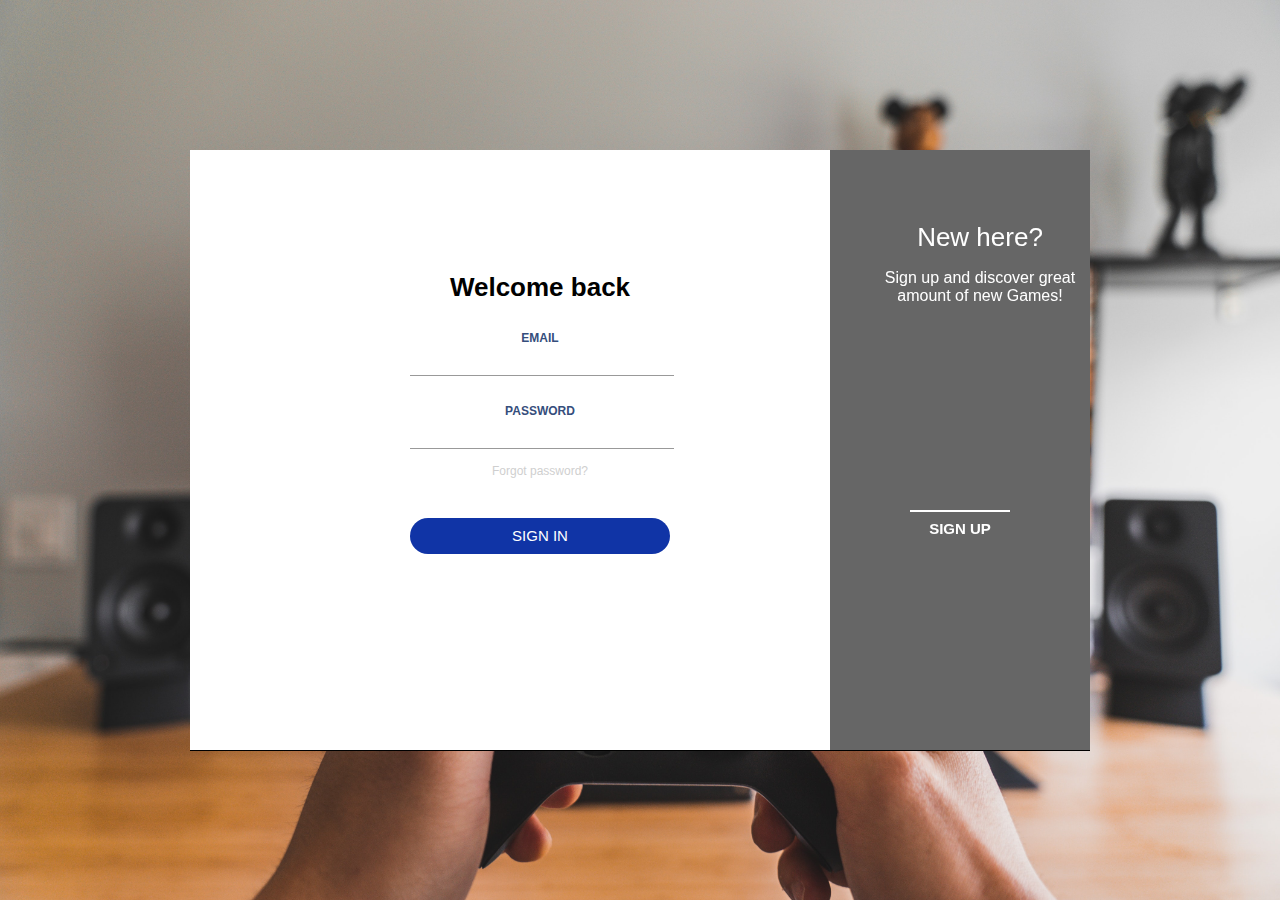
<file: Login page/index.html>
<!DOCTYPE html>
<html lang="en">
<head>
    <meta charset="UTF-8">
    <meta http-equiv="X-UA-Compatible" content="IE=edge">
    <meta name="viewport" content="width=device-width, initial-scale=1.0">
    <link rel="stylesheet" href="style.css">
    <title>Signin | Signup</title>
</head>
<body>
  <div class="bg-login">
    <img class="bg-image" src="789.jpg" width="100%" height="100%" alt="">
    <div class="cont">
      <div class="form sign-in">
        <h2 class="h2-login">Welcome back</h2>
        <label class="label-login">
          <span class="span-login">Email</span>
          <input class="input-login" type="email" />
        </label>
        <label class="label-login">
          <span class="span-login">Password</span>
          <input class="input-login" type="password" />
        </label>
        <p class="forgot-pass">Forgot password?</p>
        <button type="button" class="submit">Sign In</button>
      </div>
      <div class="sub-cont">
        <div class="img">
          <div class="img__text m--up">
            <h2 class="h2-login">New here?</h2>
            <p>Sign up and discover great <br> amount of new Games!</p>
          </div>
          <div class="img__text m--in">
            <h2 class="h2-login">One of us?</h2>
            <p>If you already has an account,<br> We've missed you!</p>
          </div>
          <div class="img__btn">
            <span class=" btn-slide span-login m--up">Sign Up</span>
            <span class=" btn-slide span-login m--in ">Sign In</span>
          </div>
        </div>
        <div class="form sign-up">
          <h2 class="h2-login">Time to Play like Pro,</h2>
          <label class="label-login">
            <span class="span-login">Name</span>
            <input class="input-login" type="text" />
          </label>
          <label class="label-login">
            <span class="span-login">Email</span>
            <input class="input-login" type="email" />
          </label>
          <label class="label-login">
            <span class="span-login">Password</span>
            <input class="input-login" type="password" />
          </label>
           <label class="label-login">
            <span class="span-login">Re-enter Password</span>
            <input class="input-login" type="password" />
          </label>
          <button type="button" class="submit">Sign Up</button>
        </div>
      </div>
    </div>
  </div> 
  <script>
    document.querySelector('.img__btn').addEventListener('click', function() {
    document.querySelector('.cont').classList.toggle('s--signup');
  });
  </script>    
</body>
</html>
</file>
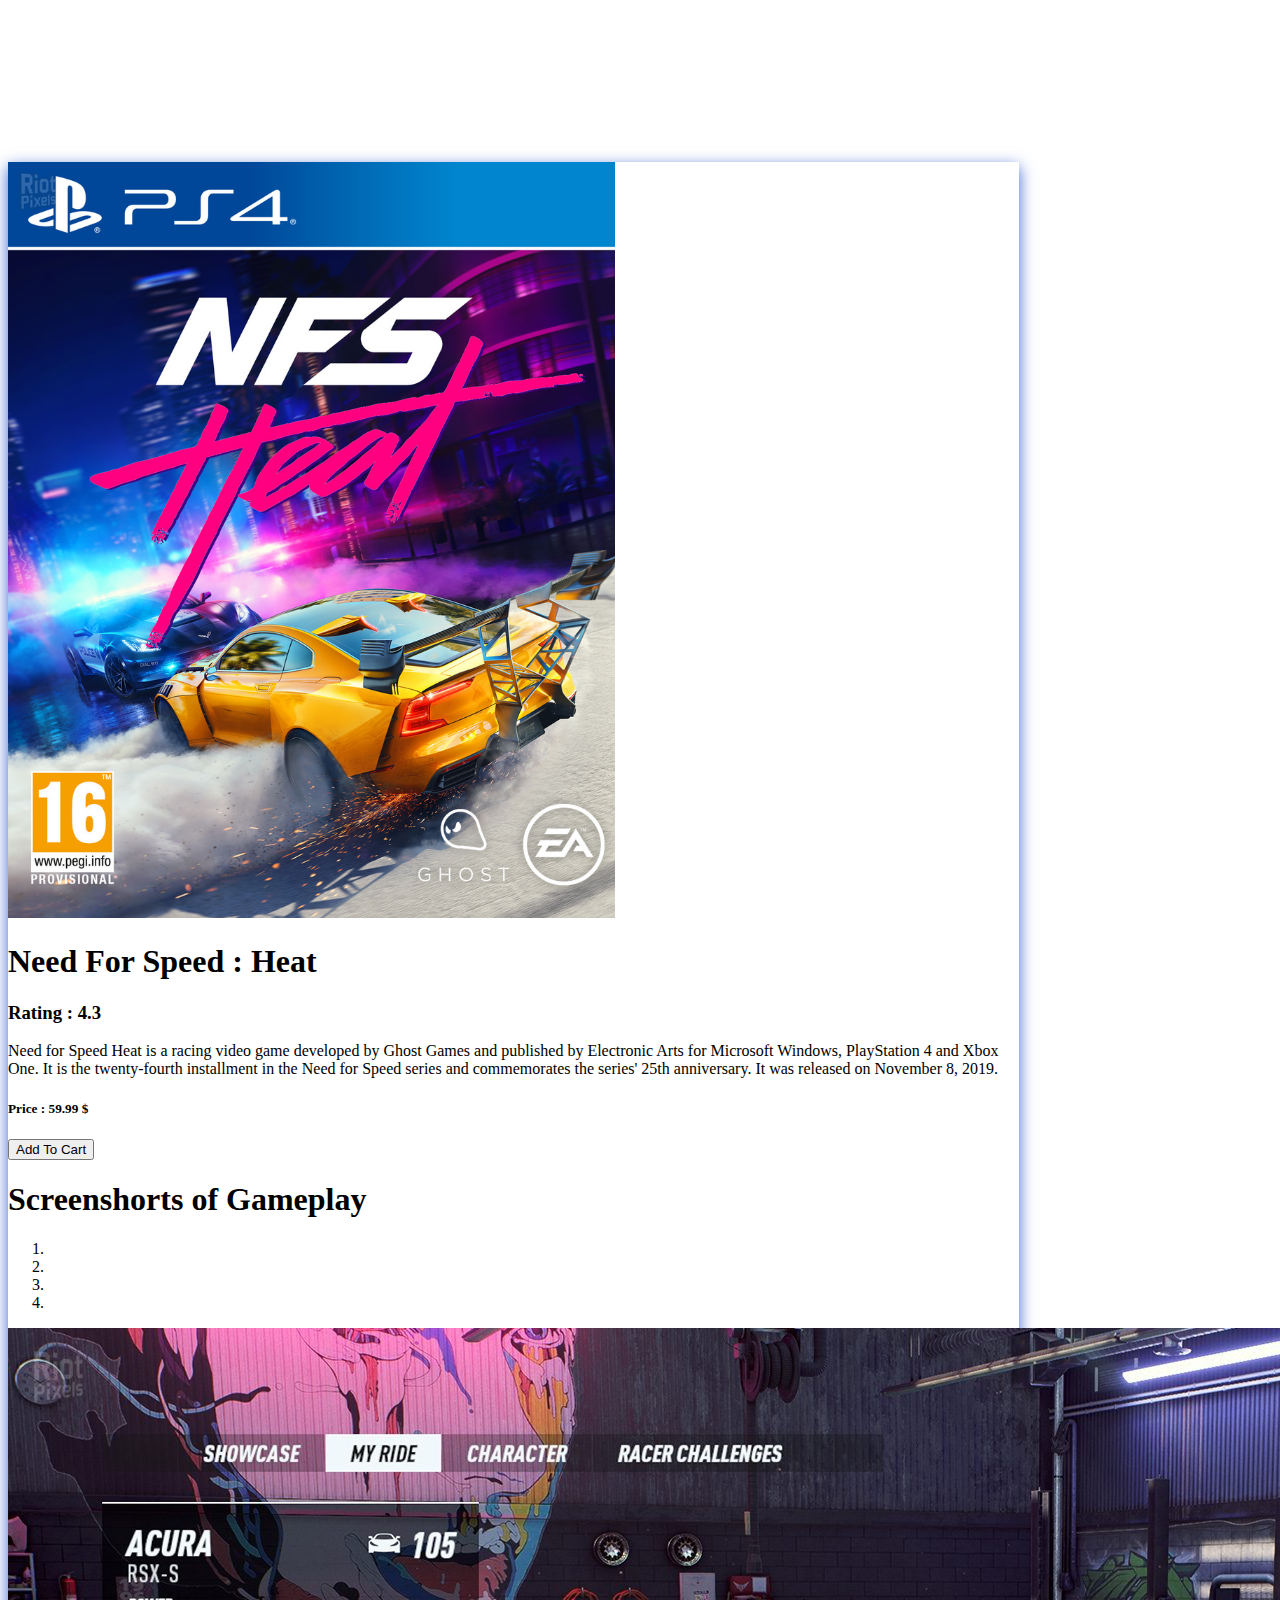
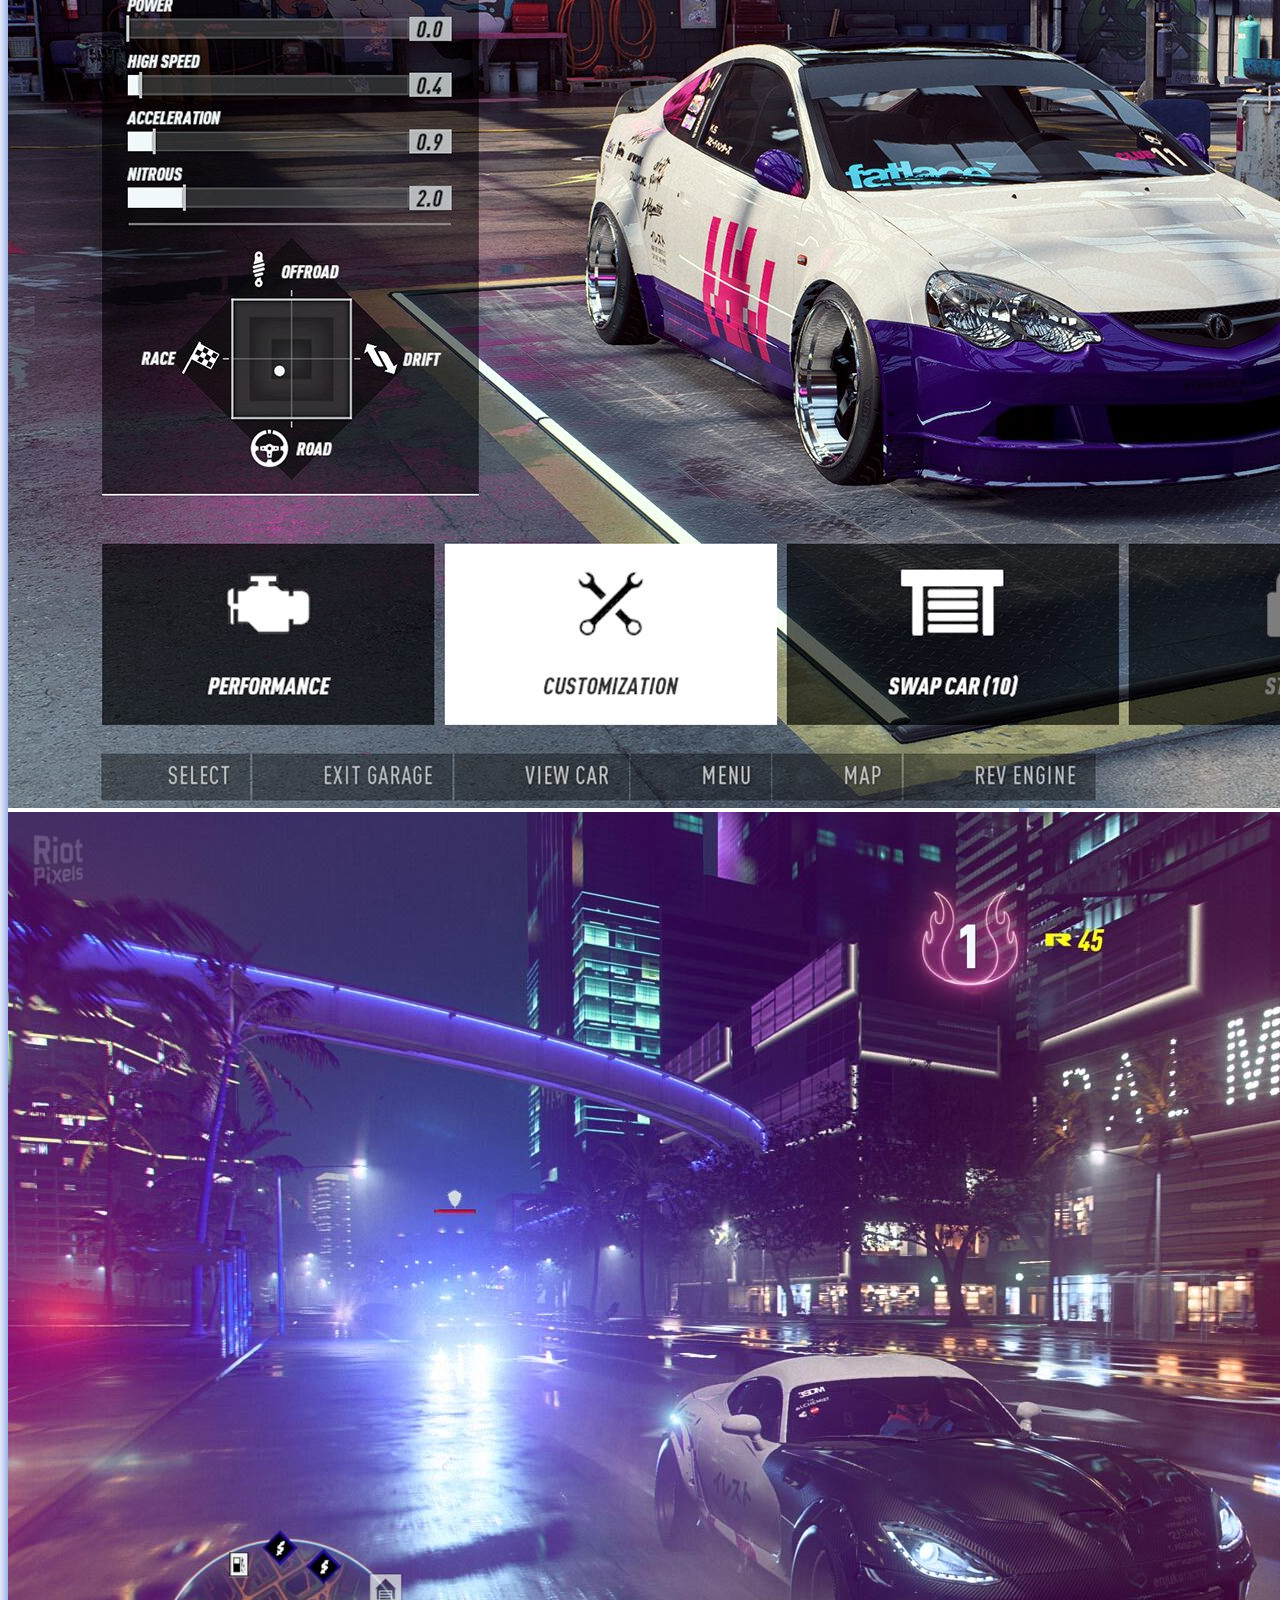
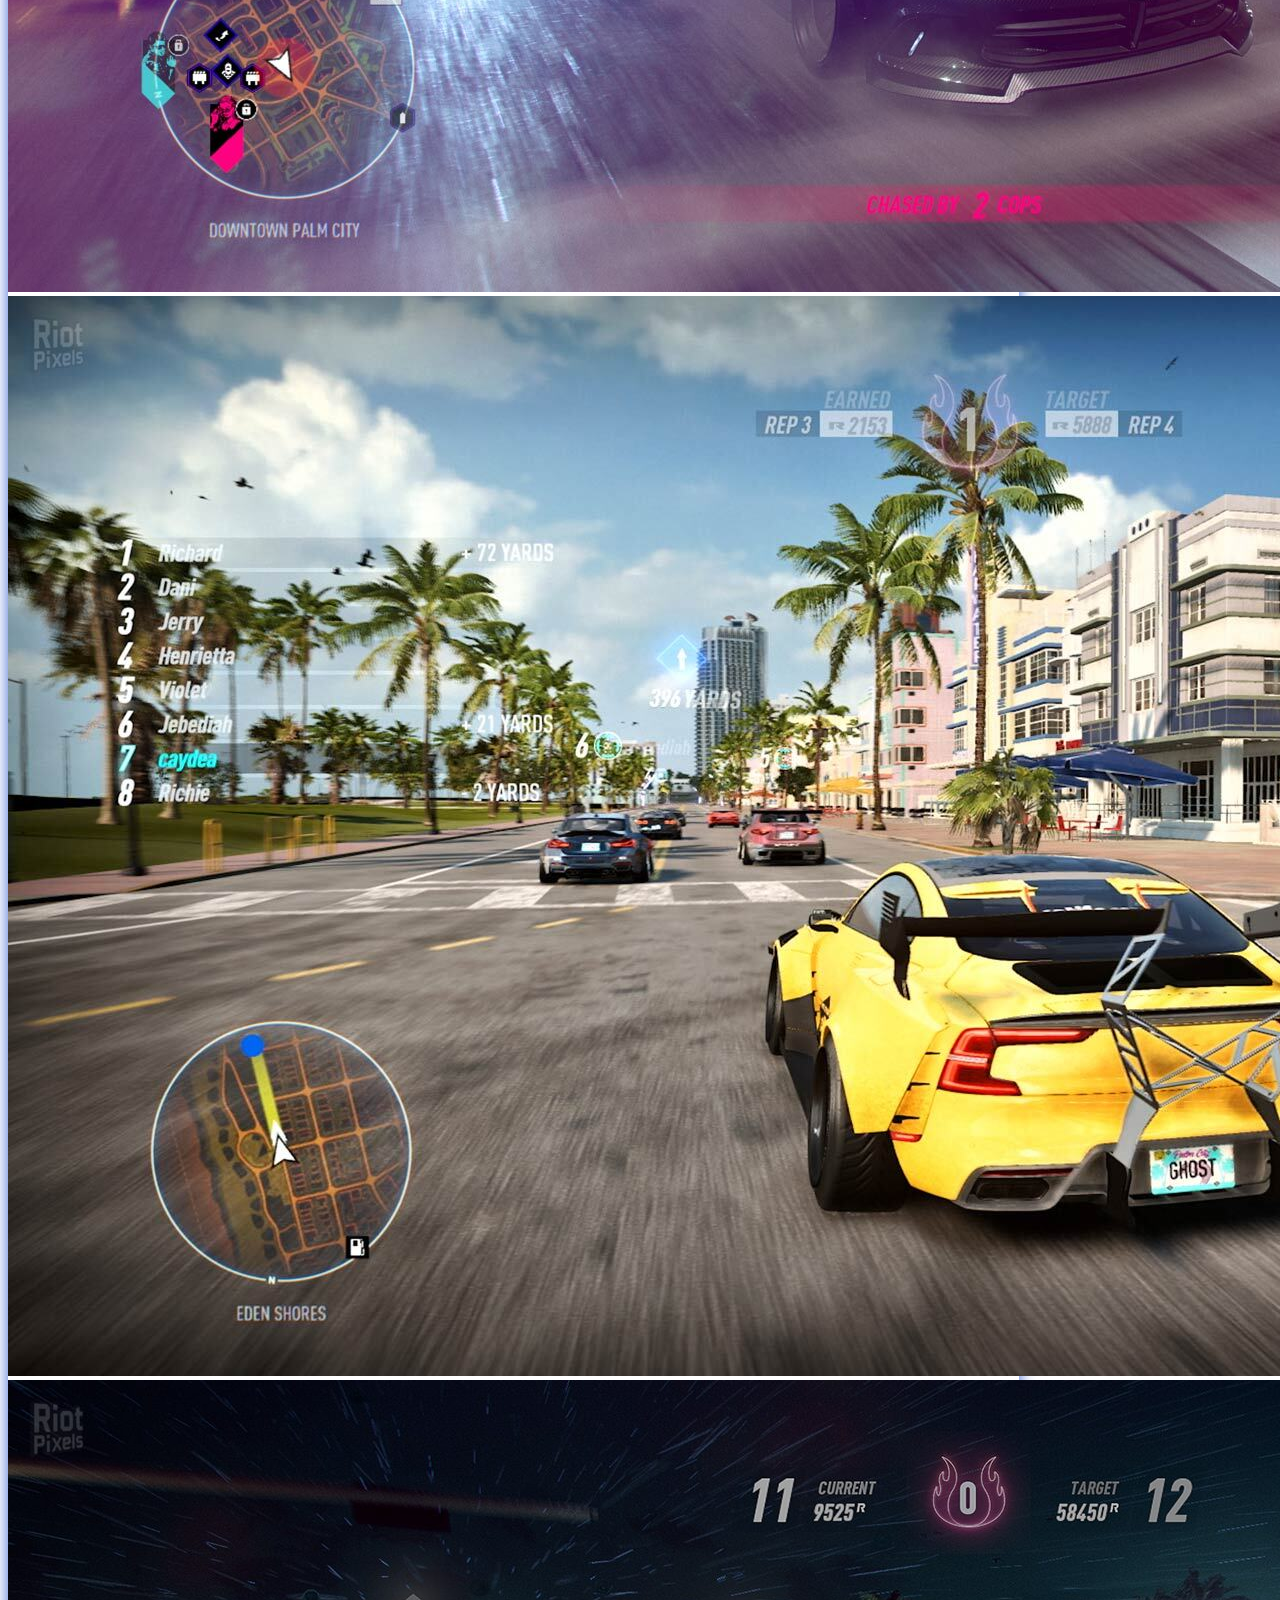
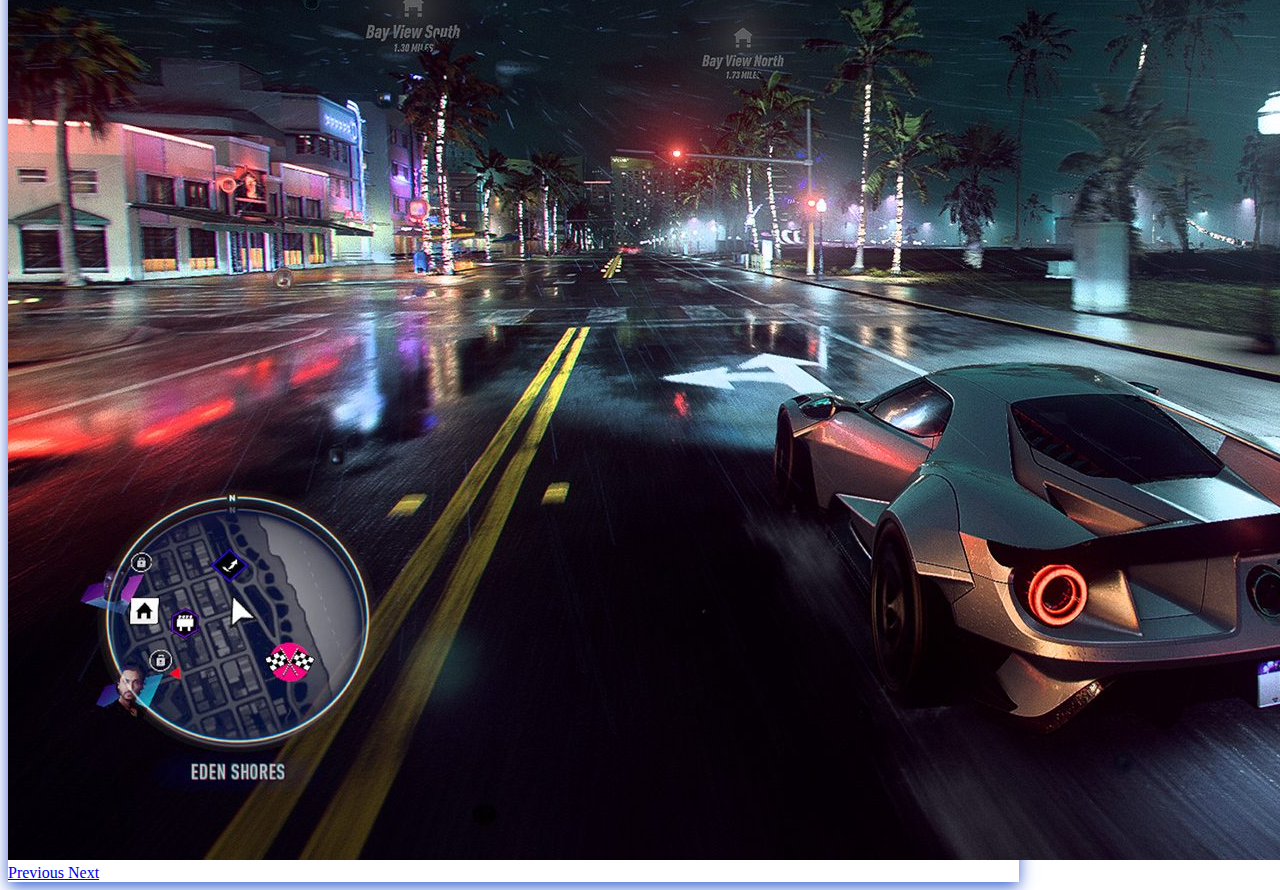
<file: Game Detail Page/PS5/index.html>
<!DOCTYPE html>
<html lang="en">

<head>
    <meta charset="UTF-8">
    <meta http-equiv="X-UA-Compatible" content="IE=edge">
    <meta name="viewport" content="width=device-width, initial-scale=1.0">
    <link rel="stylesheet" href="https://cdn.jsdelivr.net/npm/bootstrap@4.5.3/dist/css/bootstrap.min.css"
        integrity="sha384-TX8t27EcRE3e/ihU7zmQxVncDAy5uIKz4rEkgIXeMed4M0jlfIDPvg6uqKI2xXr2" crossorigin="anonymous">
    <link rel="stylesheet" href="style.css">

    <title>Document</title>
</head>

<body>
    <div class=" bg-light">
        <div class="embed-responsive embed-responsive-21by9 position-relative ">
            <iframe src="https://www.youtube-nocookie.com/embed/9ewiJJe_nYI" title="YouTube video player"
                frameborder="0"
                allow="accelerometer; autoplay; clipboard-write; encrypted-media; gyroscope; picture-in-picture"
                allowfullscreen></iframe>
        </div>
        <div class="gamedetailpart shadow-lg p-5 m-5 bg-light rounded position-absolute">
            <div class=" mx-5 container">
                <div class="row">
                    <div class="col text-center">
                        <img src="NFS Heat/Cover.jpg" width="60%" class="figure-img img-fluid rounded" alt="gamecover">
                    </div>
                    <div class="col text-balck">
                        <div class="container">
                            <div class="row">
                                <h1>
                                    Need For Speed : Heat
                                </h1>
                            </div>
                            <div class="row">
                                <h3 class="text-primary">
                                    Rating : <strong>4.3</strong>
                                </h3>
                            </div>
                            <div class="row">
                                <p class="my-3 text-black-50">
                                    Need for Speed Heat is a racing video game developed by Ghost Games and published by
                                    Electronic Arts for Microsoft Windows,
                                    PlayStation 4 and Xbox One. It is the twenty-fourth installment in the Need for
                                    Speed series and commemorates the series' 25th anniversary.
                                    It was released on November 8, 2019.
                                </p>
                            </div>
                            <div class="row">
                                <h5 class="mt">
                                    Price : <strong>59.99 &#36</strong>
                                </h5>
                            </div>
                            <div class="row"><button type="button" class=" mt-4 px-5 btn btn-outline-primary">Add To
                                    Cart</button>
                            </div>
                        </div>
                    </div>
                </div>
            </div>
            <div id="carouselExampleIndicators" class="carousel slide p-5 mx-5" data-ride="carousel">
                <div class="text-black-50 my-3">
                    <h1>Screenshorts of Gameplay</h1>
                </div>
                <ol class="carousel-indicators">
                    <li data-target="#carouselExampleIndicators" data-slide-to="0" class="active"></li>
                    <li data-target="#carouselExampleIndicators" data-slide-to="1"></li>
                    <li data-target="#carouselExampleIndicators" data-slide-to="2"></li>
                    <li data-target="#carouselExampleIndicators" data-slide-to="3"></li>
                </ol>
                <div class="carousel-inner">
                    <div class="carousel-item active">
                        <img src="NFS Heat/1.jpg" class="d-block w-100" alt="Screenshot">
                    </div>
                    <div class="carousel-item">
                        <img src="NFS Heat/2.jpg" class="d-block w-100" alt="Screenshot">
                    </div>
                    <div class="carousel-item">
                        <img src="NFS Heat/3.jpg" class="d-block w-100" alt="Screenshot">
                    </div>
                    <div class="carousel-item">
                        <img src="NFS Heat/4.jpg" class="d-block w-100" alt="Screenshot">
                    </div>
                </div>
                <a class="carousel-control-prev" href="#carouselExampleIndicators" role="button" data-slide="prev">
                    <span class="carousel-control-prev-icon" aria-hidden="true"></span>
                    <span class="sr-only">Previous</span>
                </a>
                <a class="carousel-control-next" href="#carouselExampleIndicators" role="button" data-slide="next">
                    <span class="carousel-control-next-icon" aria-hidden="true"></span>
                    <span class="sr-only">Next</span>
                </a>
            </div>
        </div>
    </div>
    <script src="https://code.jquery.com/jquery-3.5.1.slim.min.js"
        integrity="sha384-DfXdz2htPH0lsSSs5nCTpuj/zy4C+OGpamoFVy38MVBnE+IbbVYUew+OrCXaRkfj"
        crossorigin="anonymous"></script>
    <script src="https://cdn.jsdelivr.net/npm/bootstrap@4.5.3/dist/js/bootstrap.bundle.min.js"
        integrity="sha384-ho+j7jyWK8fNQe+A12Hb8AhRq26LrZ/JpcUGGOn+Y7RsweNrtN/tE3MoK7ZeZDyx"
        crossorigin="anonymous"></script>
</body>

</html>
</file>
<file: Login page/style.css>
body{
margin: 0;
}
.bg-image{
	position: absolute;
}
.bg-login, .bg-login:before, .bg-login:after {
	 font-family: 'Open Sans', Helvetica, Arial, sans-serif;
	 box-sizing: border-box;
	 margin: 0; 
	 padding: 0;
}
 .input-login, .submit {
	 border: none;
	 outline: none;
	 background: none;
	 font-family: 'Open Sans', Helvetica, Arial, sans-serif;
}
 .cont {
	 border-bottom: 1px solid #000;
	 padding-top: 50px;
	 overflow: hidden;
	 position: relative;
	 top: 150px;
	 width: 900px;
	 height: 550px;
	 margin: 0 auto 100px;
	 background: #fff;
}
 .form {
	 position: relative;
	 width: 640px;
	 height: 100%;
	 transition: transform 1.2s ease-in-out;
	 padding: 50px 30px 0;
}
 .sub-cont {
	 overflow: hidden;
	 position: absolute;
	 left: 640px;
	 top: 0;
	 width: 900px;
	 height: 100%;
	 padding-left: 260px;
	 background: #fff;
	 transition: transform 1.2s ease-in-out;
}
 .cont.s--signup .sub-cont {
	 transform: translate3d(-640px, 0, 0);
}
 .submit {
	 display: block;
	 margin: 0 auto;
	 width: 260px;
	 height: 36px;
	 border-radius: 30px;
	 color: white;
	 font-size: 15px;
	 cursor: pointer;
}
 .img {
	 overflow: hidden;
	 z-index: 2;
	 position: absolute;
	 left: 0;
	 top: 0;
	 width: 260px;
	 height: 100%;
	 padding-top: 360px;
}
 .img:before {
	 content: '';
	 position: absolute;
	 right: 0;
	 top: 0;
	 width: 900px;
	 height: 100%;
	 background-image: url(https://images.unsplash.com/photo-1486572788966-cfd3df1f5b42?ixid=MnwxMjA3fDB8MHxzZWFyY2h8NjJ8fGdhbWluZ3xlbnwwfHwwfHw%3D&ixlib=rb-1.2.1&auto=format&fit=crop&w=500&q=60);
	 background-size: cover;
	 background-size: 100%;
	 transition: transform 1.2s ease-in-out;
}
 .img:after {
	 content: '';
	 position: absolute;
	 left: 0;
	 top: 0;
	 width: 100%;
	 height: 100%;
	 background: rgba(0, 0, 0, 0.6);
}
 .cont.s--signup .img:before {
	 transform: translate3d(640px, 0, 0);
}
 .img__text {
	 z-index: 2;
	 position: absolute;
	 left: 0;
	 top: 50px;
	 width: 100%;
	 padding: 0 20px;
	 text-align: center;
	 color: #fff;
	 transition: transform 1.2s ease-in-out;
}
 .img__text .h2-login {
	 margin-bottom: 10px;
	 font-weight: normal;
}
 .cont.s--signup .img__text.m--up {
	 transform: translateX(520px);
}
 .img__text.m--in {
	 transform: translateX(-520px);
}
 .cont.s--signup .img__text.m--in {
	 transform: translateX(0);
}
 .img__btn {
	 overflow: hidden;
	 z-index: 2;
	 position: relative;
	 width: 100px;
	 height: 36px;
	 margin: 0 auto;
	 background: transparent;
	 color: #fff;
	 text-transform: uppercase;
	 font-size: 15px;
	 cursor: pointer;
}
 .img__btn:after {
	 content: '';
	 z-index: 2;
	 position: absolute;
	 left: 0;
	 top: 0;
	 width: 100%;
	 height: 100%;
	 border-top: 2px solid #fff;
	 /* border-radius: 30px; */
}
 .img__btn .span-login {
	 position: absolute;
	 left: 0;
	 top: 0;
	 display: flex;
	 justify-content: center;
	 align-items: center;
	 width: 100%;
	 height: 100%;
	 transition: transform 1.2s;
}
 .img__btn .span-login.m--in {
	 transform: translateY(-72px);
}
 .cont.s--signup .img__btn .span-login.m--in {
	 transform: translateY(0);
}
 .cont.s--signup .img__btn .span-login.m--up {
	 transform: translateY(72px);
}
 .h2-login {
	 width: 100%;
	 font-size: 26px;
	 text-align: center;
}
 .label-login {
	 display: block;
	 width: 260px;
	 margin: 25px auto 0;
	 text-align: center;
}
 .label-login .span-login {
	 font-size: 12px;
	 color: #354e7c;
	 text-transform: uppercase;
}
 .input-login {
	 display: block;
	 width: 100%;
	 margin-top: 5px;
	 padding-bottom: 5px;
	 font-size: 16px;
	 border-bottom: 1px solid rgba(0, 0, 0, 0.4);
	 text-align: center;
}
 .forgot-pass {
	 margin-top: 15px;
	 text-align: center;
	 font-size: 12px;
	 color: #cfcfcf;
}
 .submit {
	 margin-top: 40px;
	 margin-bottom: 20px;
	 background: #1034a6;
	 text-transform: uppercase;
}
 .span-login {
	 font-weight: bold;
	 color: #455a81;
}
 .sign-in {
	 transition-timing-function: ease-out;
}
 .cont.s--signup .sign-in {
	 transition-timing-function: ease-in-out;
	 transition-duration: 1.2s;
	 transform: translate3d(640px, 0, 0);
}
 .sign-up {
	 transform: translate3d(-900px, 0, 0);
}
 .cont.s--signup .sign-up {
	 transform: translate3d(0, 0, 0);
}
.btn-slide{
	color: white;
}
</file>
<file: Game Detail Page/PS5/style.css>
.gamedetailpart{
    top: 58%;
    left: 7.5%;
    max-width: 80%;
    box-shadow: 0 5px 15px rgba(61, 101, 209,3)!important;

}
</file>
